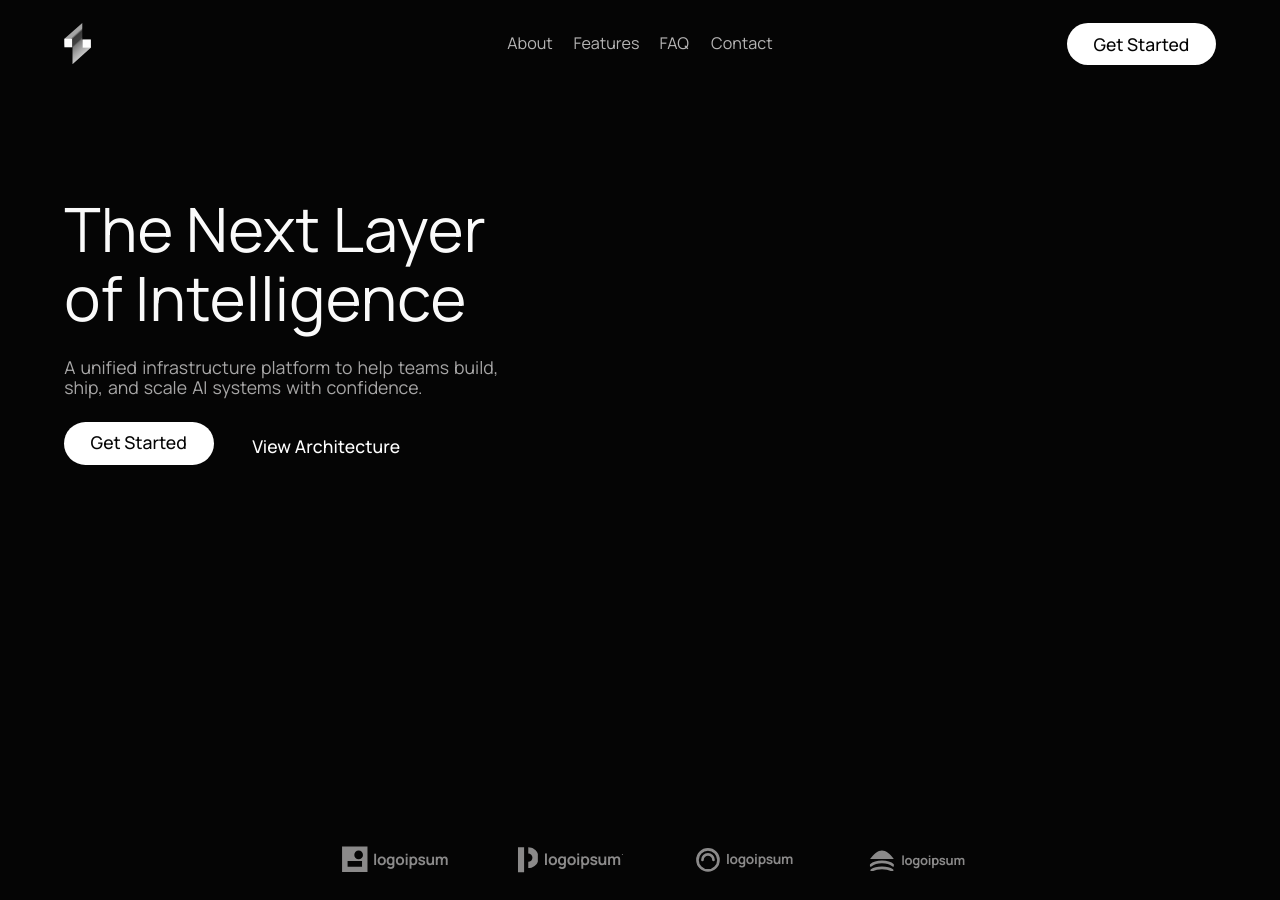
<file: cinematic-landing.html>
<!DOCTYPE html>
<html lang="en">
<head>
  <meta charset="UTF-8">
  <meta name="viewport" content="width=device-width, initial-scale=1.0, viewport-fit=cover">
  <title>The Next Layer of Intelligence</title>

  <!-- Google Fonts: Manrope Variable 200..800 -->
  <link rel="preconnect" href="https://fonts.googleapis.com">
  <link rel="preconnect" href="https://fonts.gstatic.com" crossorigin>
  <link href="https://fonts.googleapis.com/css2?family=Manrope:wght@200..800&display=swap" rel="stylesheet">

  <style>
    /* ═══════════════════════════════════════════════════════════════════════════
       COLOR TOKENS & RESPONSIVE UNIT SYSTEM (1487 × 1058 REFERENCE CANVAS)
       ═══════════════════════════════════════════════════════════════════════════ */
    :root {
      --ink: #fafafa;
      --muted: #a7a6a6;
      --nav: #b6b5b5;
      --strip: #8b8a8a;
      --pill: #ffffff;
      --pill-ink: #050505;
      --bg: #050505;

      /* Responsive Unit System */
      --u: calc(100vh / 1058);
      --uw: calc(100vw / 1487);
      --h: clamp(var(--u), calc(var(--u) * .65 + var(--uw) * .35), calc(var(--u) * 1.16));
    }

    @supports (height: 100dvh) {
      :root {
        --u: calc(100dvh / 1058);
      }
    }

    /* ═══════════════════════════════════════════════════════════════════════════
       GLOBAL RESET & STAGE
       ═══════════════════════════════════════════════════════════════════════════ */
    *, *::before, *::after {
      box-sizing: border-box;
      margin: 0;
      padding: 0;
    }

    html, body {
      width: 100%;
      height: 100%;
      overflow: hidden;
      background-color: var(--bg);
      color: var(--ink);
      font-family: 'Manrope', system-ui, -apple-system, 'Segoe UI', sans-serif;
      -webkit-font-smoothing: antialiased;
      -moz-osx-font-smoothing: grayscale;
      text-rendering: geometricPrecision;
    }

    .stage {
      position: relative;
      width: 100%;
      height: 100%;
      overflow: hidden;
      background-color: var(--bg);
    }

    /* ═══════════════════════════════════════════════════════════════════════════
       BACKGROUND VIDEO PLATE & MEASURED OVERLAYS
       ═══════════════════════════════════════════════════════════════════════════ */
    .plate {
      position: absolute;
      inset: 0;
      overflow: hidden;
      pointer-events: none;
      z-index: 1;
    }

    .plate-video {
      position: absolute;
      left: 50%;
      top: calc(1 * var(--u));
      width: calc(1492 * var(--u));
      height: calc(1054 * var(--u));
      transform: translateX(calc(-50% - calc(0.5 * var(--u))));
      object-fit: cover;
      pointer-events: none;
    }

    .plate::after {
      content: '';
      position: absolute;
      inset: 0;
      pointer-events: none;
      background:
        linear-gradient(to bottom,
          rgba(5,5,5,0) 78.8%,
          rgba(5,5,5,.23) 79.6%,
          rgba(5,5,5,.45) 81.4%,
          rgba(5,5,5,.75) 83.3%,
          rgba(5,5,5,.84) 85.2%,
          rgba(5,5,5,.888) 88%,
          rgba(5,5,5,.905) 91%,
          rgba(5,5,5,.96) 95%,
          #050505 100%),
        linear-gradient(to right,
          #050505 calc(50% - calc(746 * var(--u))),
          transparent calc(50% - calc(676 * var(--u))),
          transparent calc(50% + calc(676 * var(--u))),
          #050505 calc(50% + calc(746 * var(--u))));
    }

    /* ═══════════════════════════════════════════════════════════════════════════
       HEADER & NAVIGATION (DESKTOP ABSOLUTE)
       ═══════════════════════════════════════════════════════════════════════════ */
    .topbar {
      position: relative;
      z-index: 10;
      width: 100%;
      height: 100%;
      pointer-events: none;
    }

    .brand {
      position: absolute;
      left: calc(75 * var(--u));
      top: calc(27 * var(--u));
      width: calc(31.5 * var(--u));
      height: calc(48.5 * var(--u));
      display: block;
      pointer-events: auto;
      text-decoration: none;
      cursor: pointer;
    }

    .brand svg {
      width: 100%;
      height: 100%;
      display: block;
    }

    .links {
      position: absolute;
      left: 50%;
      top: calc(51 * var(--u));
      transform: translate(-50%, -50%);
      display: flex;
      align-items: center;
      pointer-events: auto;
      white-space: nowrap;
    }

    .links a {
      color: var(--nav);
      font-size: calc(19.0 * var(--u));
      font-weight: 400;
      text-decoration: none;
      transition: color 0.2s ease;
      cursor: pointer;
    }

    .links a:hover {
      color: var(--ink);
    }

    .links a + a {
      margin-left: calc(24.5 * var(--u));
    }
    .links a:nth-child(3) {
      margin-left: calc(23.5 * var(--u));
    }
    .links a:nth-child(4) {
      margin-left: calc(26.0 * var(--u));
    }

    .pill {
      display: inline-flex;
      align-items: center;
      justify-content: center;
      background: var(--pill);
      color: var(--pill-ink);
      border-radius: 999px;
      text-decoration: none;
      pointer-events: auto;
      cursor: pointer;
      border: none;
      transition: transform 0.18s cubic-bezier(.22, 1, .36, 1), background-color 0.18s ease;
    }

    .pill:hover {
      transform: scale(1.03);
      background: #f0f0f0;
    }

    .pill:active {
      transform: scale(0.97);
    }

    .pill-nav {
      position: absolute;
      right: calc(75.4 * var(--u));
      top: calc(27 * var(--u));
      width: calc(175 * var(--u));
      height: calc(49 * var(--u));
      font-size: calc(20.6 * var(--u));
      font-weight: 500;
    }

    .pill-nav span {
      transform: translateY(calc(1 * var(--u)));
      display: inline-block;
    }

    /* Burger Button (Hidden on Desktop) */
    .burger {
      display: none;
      position: absolute;
      right: calc(24 * var(--u));
      top: calc(24 * var(--u));
      width: calc(48 * var(--u));
      height: calc(48 * var(--u));
      border-radius: 999px;
      background: rgba(255, 255, 255, 0.06);
      border: 1px solid rgba(255, 255, 255, 0.14);
      backdrop-filter: blur(16px);
      -webkit-backdrop-filter: blur(16px);
      align-items: center;
      justify-content: center;
      flex-direction: column;
      gap: 6px;
      cursor: pointer;
      pointer-events: auto;
      z-index: 100;
    }

    .burger i {
      display: block;
      width: 18px;
      height: 1.5px;
      background: #ffffff;
      transition: transform 0.28s cubic-bezier(.22, 1, .36, 1), opacity 0.28s ease;
    }

    /* ═══════════════════════════════════════════════════════════════════════════
       HERO MAIN CONTENT (DESKTOP ABSOLUTE)
       ═══════════════════════════════════════════════════════════════════════════ */
    .hero {
      position: absolute;
      inset: 0;
      z-index: 5;
      pointer-events: none;
    }

    .headline {
      position: absolute;
      left: calc(75.5 * var(--u));
      top: calc(230.5 * var(--u));
      font-size: calc(71.6 * var(--h));
      line-height: calc(80.5 * var(--h));
      font-weight: 400;
      letter-spacing: calc(0.3 * var(--h));
      color: var(--ink);
      white-space: nowrap;
      pointer-events: auto;
    }

    .headline span {
      display: block;
    }

    .sub {
      position: absolute;
      left: calc(75.5 * var(--u));
      top: calc(230.5 * var(--u) + calc(189.0 * var(--h)));
      font-size: calc(20.7 * var(--h));
      line-height: calc(23.5 * var(--h));
      font-weight: 400;
      word-spacing: calc(1.8 * var(--h));
      color: var(--muted);
      white-space: nowrap;
      pointer-events: auto;
    }

    .sub span {
      display: block;
    }

    .pill-cta {
      position: absolute;
      left: calc(74.9 * var(--u));
      top: calc(230.5 * var(--u) + calc(264.5 * var(--h)));
      width: calc(175.6 * var(--h));
      height: calc(50 * var(--h));
      font-size: calc(20.6 * var(--h));
      font-weight: 500;
    }

    .ghost {
      position: absolute;
      left: calc(74.9 * var(--u) + calc(220.6 * var(--h)));
      top: calc(230.5 * var(--u) + calc(279.5 * var(--h)));
      font-size: calc(20.6 * var(--h));
      font-weight: 500;
      letter-spacing: calc(0.12 * var(--h));
      color: #ffffff;
      text-decoration: none;
      white-space: nowrap;
      pointer-events: auto;
      cursor: pointer;
      transition: opacity 0.2s ease, transform 0.18s ease;
      display: inline-block;
    }

    .ghost:hover {
      opacity: 0.82;
      transform: translateX(2px);
    }

    /* ═══════════════════════════════════════════════════════════════════════════
       PARTNER LOGO STRIP (DESKTOP ABSOLUTE)
       ═══════════════════════════════════════════════════════════════════════════ */
    .logos {
      position: absolute;
      width: calc(741 * var(--u));
      left: 50%;
      top: 0;
      bottom: 0;
      transform: translateX(calc(-50% + calc(20 * var(--u))));
      color: var(--strip);
      pointer-events: none;
      z-index: 5;
    }

    .lg {
      position: absolute;
      display: flex;
      align-items: center;
      color: var(--strip);
      pointer-events: auto;
      user-select: none;
      cursor: default;
      transition: color 0.25s ease;
    }

    .lg:hover {
      color: var(--ink);
    }

    .lg svg {
      fill: currentColor;
      flex-shrink: 0;
    }

    .lg .word {
      font-family: 'IpsumMark', 'Manrope', sans-serif;
      font-weight: 700;
      letter-spacing: -0.02em;
      color: inherit;
      white-space: nowrap;
      line-height: 1;
    }

    .lg1 {
      left: calc(-0.5 * var(--u));
      top: calc(994.7 * var(--u));
    }
    .lg1 svg { width: calc(30.5 * var(--u)); height: calc(31 * var(--u)); }
    .lg1 .word { margin-left: calc(6.5 * var(--u)); font-size: calc(18.1 * var(--u)); }

    .lg2 {
      left: calc(206.5 * var(--u));
      top: calc(995.7 * var(--u));
    }
    .lg2 svg { width: calc(24.5 * var(--u)); height: calc(30 * var(--u)); }
    .lg2 .word { margin-left: calc(6.5 * var(--u)); font-size: calc(18.5 * var(--u)); }
    .lg2 .dot {
      display: inline-block;
      width: 0.09em;
      height: 0.09em;
      background: currentColor;
      border-radius: 50%;
      vertical-align: 0.62em;
      margin-left: 0.06em;
    }

    .lg3 {
      left: calc(416.5 * var(--u));
      top: calc(996.7 * var(--u));
    }
    .lg3 svg { width: calc(28.5 * var(--u)); height: calc(28 * var(--u)); }
    .lg3 .word { margin-left: calc(6.5 * var(--u)); font-size: calc(16.15 * var(--u)); }

    .lg4 {
      left: calc(620.5 * var(--u));
      top: calc(998.7 * var(--u));
    }
    .lg4 svg { width: calc(28.5 * var(--u)); height: calc(25.5 * var(--u)); }
    .lg4 .word { margin-left: calc(8.5 * var(--u)); font-size: calc(15.3 * var(--u)); }

    /* ═══════════════════════════════════════════════════════════════════════════
       MOBILE FULLSCREEN MENU (OVERLAY)
       ═══════════════════════════════════════════════════════════════════════════ */
    .menu {
      display: none;
      position: fixed;
      inset: 0;
      background: rgba(5, 5, 5, 0.94);
      backdrop-filter: blur(24px);
      -webkit-backdrop-filter: blur(24px);
      z-index: 90;
      opacity: 0;
      visibility: hidden;
      transition: opacity 0.42s cubic-bezier(.22, 1, .36, 1), visibility 0.42s;
      padding: calc(90 * var(--u)) calc(32 * var(--u)) calc(40 * var(--u));
      flex-direction: column;
      justify-content: space-between;
    }

    .stage.is-open .menu {
      opacity: 1;
      visibility: visible;
    }

    .stage.is-open .burger i:first-child {
      transform: translateY(3.75px) rotate(45deg);
    }
    .stage.is-open .burger i:last-child {
      transform: translateY(-3.75px) rotate(-45deg);
    }

    .menu-eyebrow {
      font-size: 11px;
      font-weight: 700;
      text-transform: uppercase;
      letter-spacing: 0.14em;
      color: var(--muted);
      margin-bottom: 24px;
    }

    .menu-list {
      list-style: none;
      display: flex;
      flex-direction: column;
      gap: 18px;
    }

    .menu-list a {
      font-size: 28px;
      font-weight: 500;
      color: var(--ink);
      text-decoration: none;
      display: flex;
      align-items: center;
      justify-content: space-between;
      transition: color 0.2s ease;
    }

    .menu-list a:hover {
      color: #ffffff;
    }

    .menu-list a::after {
      content: '›';
      font-size: 24px;
      color: var(--muted);
    }

    .menu-foot {
      display: flex;
      flex-direction: column;
      gap: 16px;
      margin-top: 32px;
    }

    .menu-foot .pill {
      width: 100%;
      height: 52px;
      font-size: 17px;
      font-weight: 600;
    }

    .menu-foot .ghost {
      position: static;
      text-align: center;
      font-size: 16px;
      padding: 8px;
    }

    /* ═══════════════════════════════════════════════════════════════════════════
       ENTRANCE KEYFRAMES & STAGGER
       ═══════════════════════════════════════════════════════════════════════════ */
    @keyframes rise {
      from {
        opacity: 0;
        transform: translateY(calc(14 * var(--u)));
      }
      to {
        opacity: 1;
        transform: translateY(0);
      }
    }

    @keyframes riseNav {
      from {
        opacity: 0;
        transform: translate(-50%, calc(-50% + calc(14 * var(--u))));
      }
      to {
        opacity: 1;
        transform: translate(-50%, -50%);
      }
    }

    @keyframes fade {
      from {
        opacity: 0;
      }
      to {
        opacity: 1;
      }
    }

    @media (prefers-reduced-motion: no-preference) {
      .brand {
        animation: rise 0.8s cubic-bezier(.22, 1, .36, 1) both;
      }
      .links {
        animation: riseNav 0.8s cubic-bezier(.22, 1, .36, 1) both;
      }
      .pill-nav {
        animation: rise 0.8s cubic-bezier(.22, 1, .36, 1) both;
      }
      .headline {
        animation: rise 0.9s cubic-bezier(.22, 1, .36, 1) 0.06s both;
      }
      .sub {
        animation: rise 0.9s cubic-bezier(.22, 1, .36, 1) 0.14s both;
      }
      .pill-cta, .ghost {
        animation: rise 0.9s cubic-bezier(.22, 1, .36, 1) 0.22s both;
      }
      .lg {
        animation: fade 1.1s ease 0.34s both;
      }
    }

    /* ═══════════════════════════════════════════════════════════════════════════
       PORTRAIT & TABLET RESPONSIVE SYSTEM (max-aspect-ratio: 11/10)
       ═══════════════════════════════════════════════════════════════════════════ */
    @media (max-aspect-ratio: 11/10) {
      :root {
        --m: min(calc(100vw / 430), 1.34px);
        --u: var(--m);
        --h: var(--m);
      }

      html, body {
        overflow-y: auto;
        height: 100%;
      }

      .stage {
        height: auto;
        min-height: 100vh;
        overflow-y: auto;
        padding-bottom: calc(48 * var(--u));
      }

      .plate-video {
        position: fixed;
        inset: 0;
        width: 100%;
        height: 100%;
        transform: none;
        object-fit: cover;
        object-position: 43% center;
      }

      .plate::after {
        background:
          linear-gradient(to right,
            rgba(5,5,5,.86) 0%,
            rgba(5,5,5,.66) 42%,
            rgba(5,5,5,.20) 78%,
            rgba(5,5,5,.10) 100%),
          linear-gradient(to bottom,
            rgba(5,5,5,.72) 0%,
            rgba(5,5,5,.34) 24%,
            rgba(5,5,5,.34) 56%,
            rgba(5,5,5,.80) 82%,
            rgba(5,5,5,.97) 94%,
            #050505 100%);
      }

      .links, .pill-nav {
        display: none;
      }

      .burger, .menu {
        display: flex;
      }

      .brand {
        left: calc(24 * var(--u));
        top: calc(24 * var(--u));
        width: calc(28 * var(--u));
        height: calc(43 * var(--u));
      }

      .hero {
        position: relative;
        inset: auto;
        padding: calc(140 * var(--u)) calc(24 * var(--u)) calc(60 * var(--u));
      }

      .headline {
        position: static;
        font-size: calc(44 * var(--h));
        line-height: calc(50 * var(--h));
        letter-spacing: -0.02em;
        white-space: normal;
        margin-bottom: calc(20 * var(--u));
      }

      .sub {
        position: static;
        font-size: calc(16 * var(--h));
        line-height: calc(24 * var(--h));
        word-spacing: normal;
        white-space: normal;
        margin-bottom: calc(32 * var(--u));
      }

      .hero .actions {
        display: flex;
        flex-direction: column;
        gap: calc(16 * var(--u));
        align-items: flex-start;
      }

      .pill-cta {
        position: static;
        width: 100%;
        max-width: 280px;
        height: calc(48 * var(--h));
        font-size: calc(16 * var(--h));
      }

      .ghost {
        position: static;
        font-size: calc(16 * var(--h));
      }

      .logos {
        position: relative;
        left: auto;
        top: auto;
        bottom: auto;
        transform: none;
        width: 100%;
        padding: calc(40 * var(--u)) calc(24 * var(--u));
        display: grid;
        grid-template-columns: repeat(2, 1fr);
        gap: calc(28 * var(--u)) calc(20 * var(--u));
      }

      .lg {
        position: static;
      }

      .lg1 svg { width: 26px; height: 26px; }
      .lg1 .word { font-size: 15px; }

      .lg2 svg { width: 22px; height: 26px; }
      .lg2 .word { font-size: 15px; }

      .lg3 svg { width: 24px; height: 24px; }
      .lg3 .word { font-size: 14px; }

      .lg4 svg { width: 24px; height: 22px; }
      .lg4 .word { font-size: 13.5px; }
    }

    /* Tablet Band (≥600px AND max-aspect-ratio: 11/10) */
    @media (min-width: 600px) and (max-aspect-ratio: 11/10) {
      :root {
        --m: min(calc(100vw / 860), calc(100vh / 760), 1.25px);
        --u: var(--m);
        --h: var(--m);
      }

      .plate-video {
        object-position: 44% center;
      }

      .plate::after {
        background:
          linear-gradient(to right,
            rgba(5,5,5,.84) 0%,
            rgba(5,5,5,.60) 42%,
            rgba(5,5,5,.16) 78%,
            rgba(5,5,5,.06) 100%),
          linear-gradient(to bottom,
            rgba(5,5,5,.66) 0%,
            rgba(5,5,5,.28) 24%,
            rgba(5,5,5,.30) 56%,
            rgba(5,5,5,.78) 82%,
            rgba(5,5,5,.96) 94%,
            #050505 100%);
      }

      .headline {
        font-size: calc(56 * var(--h));
        line-height: calc(64 * var(--h));
      }

      .logos {
        grid-template-columns: repeat(4, 1fr);
        gap: calc(20 * var(--u));
      }
    }
  </style>
</head>
<body>
  <div class="stage" id="stage">
    <!-- ── Full-Bleed CloudFront Looping Video Plate ── -->
    <div class="plate" aria-hidden="true">
      <video class="plate-video" autoplay muted loop playsinline preload="auto" aria-hidden="true">
        <source src="https://d8j0ntlcm91z4.cloudfront.net/user_38xzZboKViGWJOttwIXH07lWA1P/hf_20260808_112712_da9d53df-6d27-4b12-bdf6-aa9dc2622bdf.mp4" type="video/mp4">
      </video>
    </div>

    <!-- ── Top Header / Brand / Nav ── -->
    <header class="topbar">
      <!-- Brand Angular S / Bolt Mark -->
      <a href="#" class="brand" aria-label="Home">
        <svg viewBox="0 0 31.5 48.5" fill="none" xmlns="http://www.w3.org/2000/svg">
          <defs>
            <linearGradient id="bg1" x1="8" y1="0" x2="34.1" y2="28.9" gradientUnits="userSpaceOnUse">
              <stop offset="0" stop-color="#9e9e9e"/>
              <stop offset="0.28" stop-color="#a6a6a6"/>
              <stop offset="0.34" stop-color="#a3a3a3"/>
              <stop offset="0.40" stop-color="#3a3a3a"/>
              <stop offset="0.55" stop-color="#414141"/>
              <stop offset="0.60" stop-color="#7a7a7a"/>
              <stop offset="0.68" stop-color="#8e8e8e"/>
              <stop offset="0.80" stop-color="#a9a9a9"/>
              <stop offset="0.95" stop-color="#c4c4c4"/>
              <stop offset="1" stop-color="#cccccc"/>
            </linearGradient>
          </defs>
          <path d="M21.5 0 L21.5 19.5 L31.5 19.5 L31.5 29 L10 48.5 L10 28.5 L0.5 28.5 L0.5 18.5 Z" fill="url(#bg1)"/>
          <rect x="0.5" y="18.5" width="9" height="10" fill="#fdfdfd"/>
          <rect x="22" y="19.5" width="9.5" height="9.5" fill="#fdfdfd"/>
        </svg>
      </a>

      <!-- Desktop Nav Links -->
      <nav class="links" aria-label="Primary">
        <a href="#about">About</a>
        <a href="#features">Features</a>
        <a href="#faq">FAQ</a>
        <a href="#contact">Contact</a>
      </nav>

      <!-- Desktop Pill CTA -->
      <a href="#get-started" class="pill pill-nav">
        <span>Get Started</span>
      </a>

      <!-- Mobile Hamburger Button -->
      <button class="burger" id="burger" aria-label="Toggle menu" aria-expanded="false" aria-controls="menu">
        <i></i>
        <i></i>
      </button>
    </header>

    <!-- ── Mobile Overlay Menu ── -->
    <nav class="menu" id="menu" aria-label="Mobile Navigation" aria-hidden="true">
      <div class="menu-inner">
        <p class="menu-eyebrow">Menu</p>
        <ul class="menu-list">
          <li><a href="#about" class="menu-link">About</a></li>
          <li><a href="#features" class="menu-link">Features</a></li>
          <li><a href="#faq" class="menu-link">FAQ</a></li>
          <li><a href="#contact" class="menu-link">Contact</a></li>
        </ul>
      </div>
      <div class="menu-foot">
        <a href="#get-started" class="pill menu-link">
          <span>Get Started</span>
        </a>
        <a href="#architecture" class="ghost menu-link">View Architecture</a>
      </div>
    </nav>

    <!-- ── Hero Main Content ── -->
    <main class="hero">
      <h1 class="headline">
        <span>The Next Layer</span>
        <span>of Intelligence</span>
      </h1>

      <p class="sub">
        <span>A unified infrastructure platform to help teams build,</span>
        <span>ship, and scale AI systems with confidence.</span>
      </p>

      <div class="actions">
        <a href="#get-started" class="pill pill-cta">
          <span>Get Started</span>
        </a>
        <a href="#architecture" class="ghost">View Architecture</a>
      </div>
    </main>

    <!-- ── Bottom Partner Logo Strip ── -->
    <footer class="logos" aria-label="Partners and Infrastructure Backers">
      <!-- LG 1 -->
      <div class="lg lg1">
        <svg viewBox="0 0 30 31" xmlns="http://www.w3.org/2000/svg">
          <path fill-rule="evenodd" clip-rule="evenodd" d="M0 0.5H30V30.5H0V0.5ZM19.5 5.4C16.6833 5.4 14.4 7.68335 14.4 10.5C14.4 13.3166 16.6833 15.6 19.5 15.6C22.3166 15.6 24.6 13.3166 24.6 10.5C24.6 7.68335 22.3166 5.4 19.5 5.4ZM6.5 17.5H23.5V24.5H6.5V17.5Z"/>
        </svg>
        <span class="word">logoipsum</span>
      </div>

      <!-- LG 2 -->
      <div class="lg lg2">
        <svg viewBox="0 0 25 30" xmlns="http://www.w3.org/2000/svg">
          <path d="M0 0H7.5V30H0V0Z"/>
          <path fill-rule="evenodd" clip-rule="evenodd" d="M12.5 0C19.4036 0 25 5.59644 25 12.5C25 19.4036 19.4036 25 12.5 25V17.5C15.2614 17.5 17.5 15.2614 17.5 12.5C17.5 9.73858 15.2614 7.5 12.5 7.5V0Z"/>
        </svg>
        <span class="word">logoipsum<span class="dot"></span></span>
      </div>

      <!-- LG 3 -->
      <div class="lg lg3">
        <svg viewBox="0 0 28 28" xmlns="http://www.w3.org/2000/svg">
          <circle cx="14" cy="14" r="12.35" fill="none" stroke="currentColor" stroke-width="3.1"/>
          <path d="M7.5 14C7.5 10.4101 10.4101 7.5 14 7.5C17.5899 7.5 20.5 10.4101 20.5 14" fill="none" stroke="currentColor" stroke-width="3.1" stroke-linecap="round"/>
        </svg>
        <span class="word">logoipsum</span>
      </div>

      <!-- LG 4 -->
      <div class="lg lg4">
        <svg viewBox="0 0 28 25.5" xmlns="http://www.w3.org/2000/svg">
          <path d="M0 10.5C4.5 4.5 9.5 0.5 14 0.5C18.5 0.5 23.5 4.5 28 10.5H0Z"/>
          <path d="M1 18C5.5 14 9.5 14 14 14C18.5 14 22.5 14 27 18" fill="none" stroke="currentColor" stroke-width="3.05" stroke-linecap="round"/>
          <path d="M2 24C6 21 9.5 21 14 21C18.5 21 22 21 26 24" fill="none" stroke="currentColor" stroke-width="3.05" stroke-linecap="round"/>
        </svg>
        <span class="word">logoipsum</span>
      </div>
    </footer>
  </div>

  <!-- ═══════════════════════════════════════════════════════════════════════════
       MINIMAL JS (MOBILE MENU TOGGLE & ACCESSIBILITY)
       ═══════════════════════════════════════════════════════════════════════════ -->
  <script>
    (function () {
      const stage = document.getElementById('stage');
      const burger = document.getElementById('burger');
      const menu = document.getElementById('menu');
      const menuLinks = document.querySelectorAll('.menu-link');

      function toggleMenu(open) {
        const isOpen = typeof open === 'boolean' ? open : !stage.classList.contains('is-open');
        stage.classList.toggle('is-open', isOpen);
        burger.setAttribute('aria-expanded', isOpen ? 'true' : 'false');
        menu.setAttribute('aria-hidden', isOpen ? 'false' : 'true');
        document.body.style.overflow = isOpen ? 'hidden' : '';
      }

      burger.addEventListener('click', function () {
        toggleMenu();
      });

      menuLinks.forEach(function (link) {
        link.addEventListener('click', function () {
          toggleMenu(false);
        });
      });

      window.addEventListener('keydown', function (e) {
        if (e.key === 'Escape' && stage.classList.contains('is-open')) {
          toggleMenu(false);
        }
      });

      window.addEventListener('resize', function () {
        if (window.innerWidth / window.innerHeight > 1.1 && stage.classList.contains('is-open')) {
          toggleMenu(false);
        }
      });
    })();
  </script>
</body>
</html>
</file>
